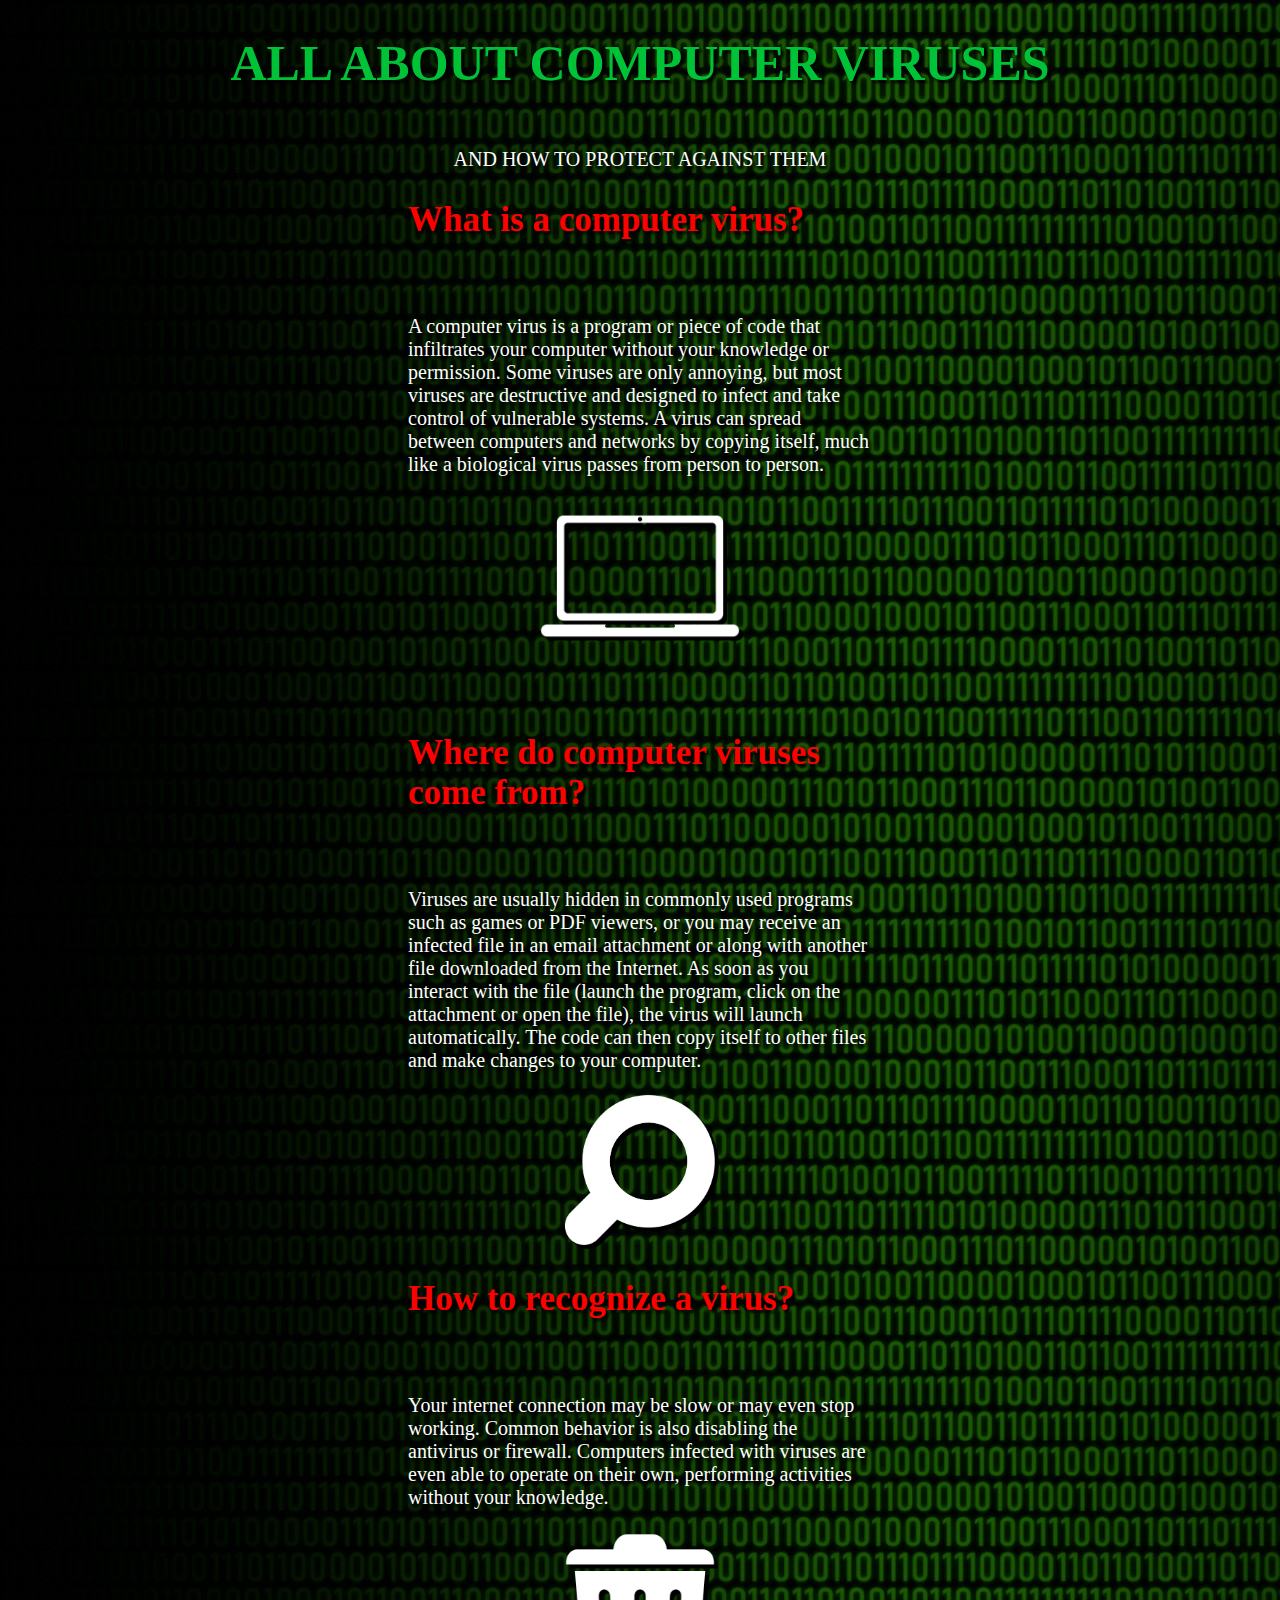
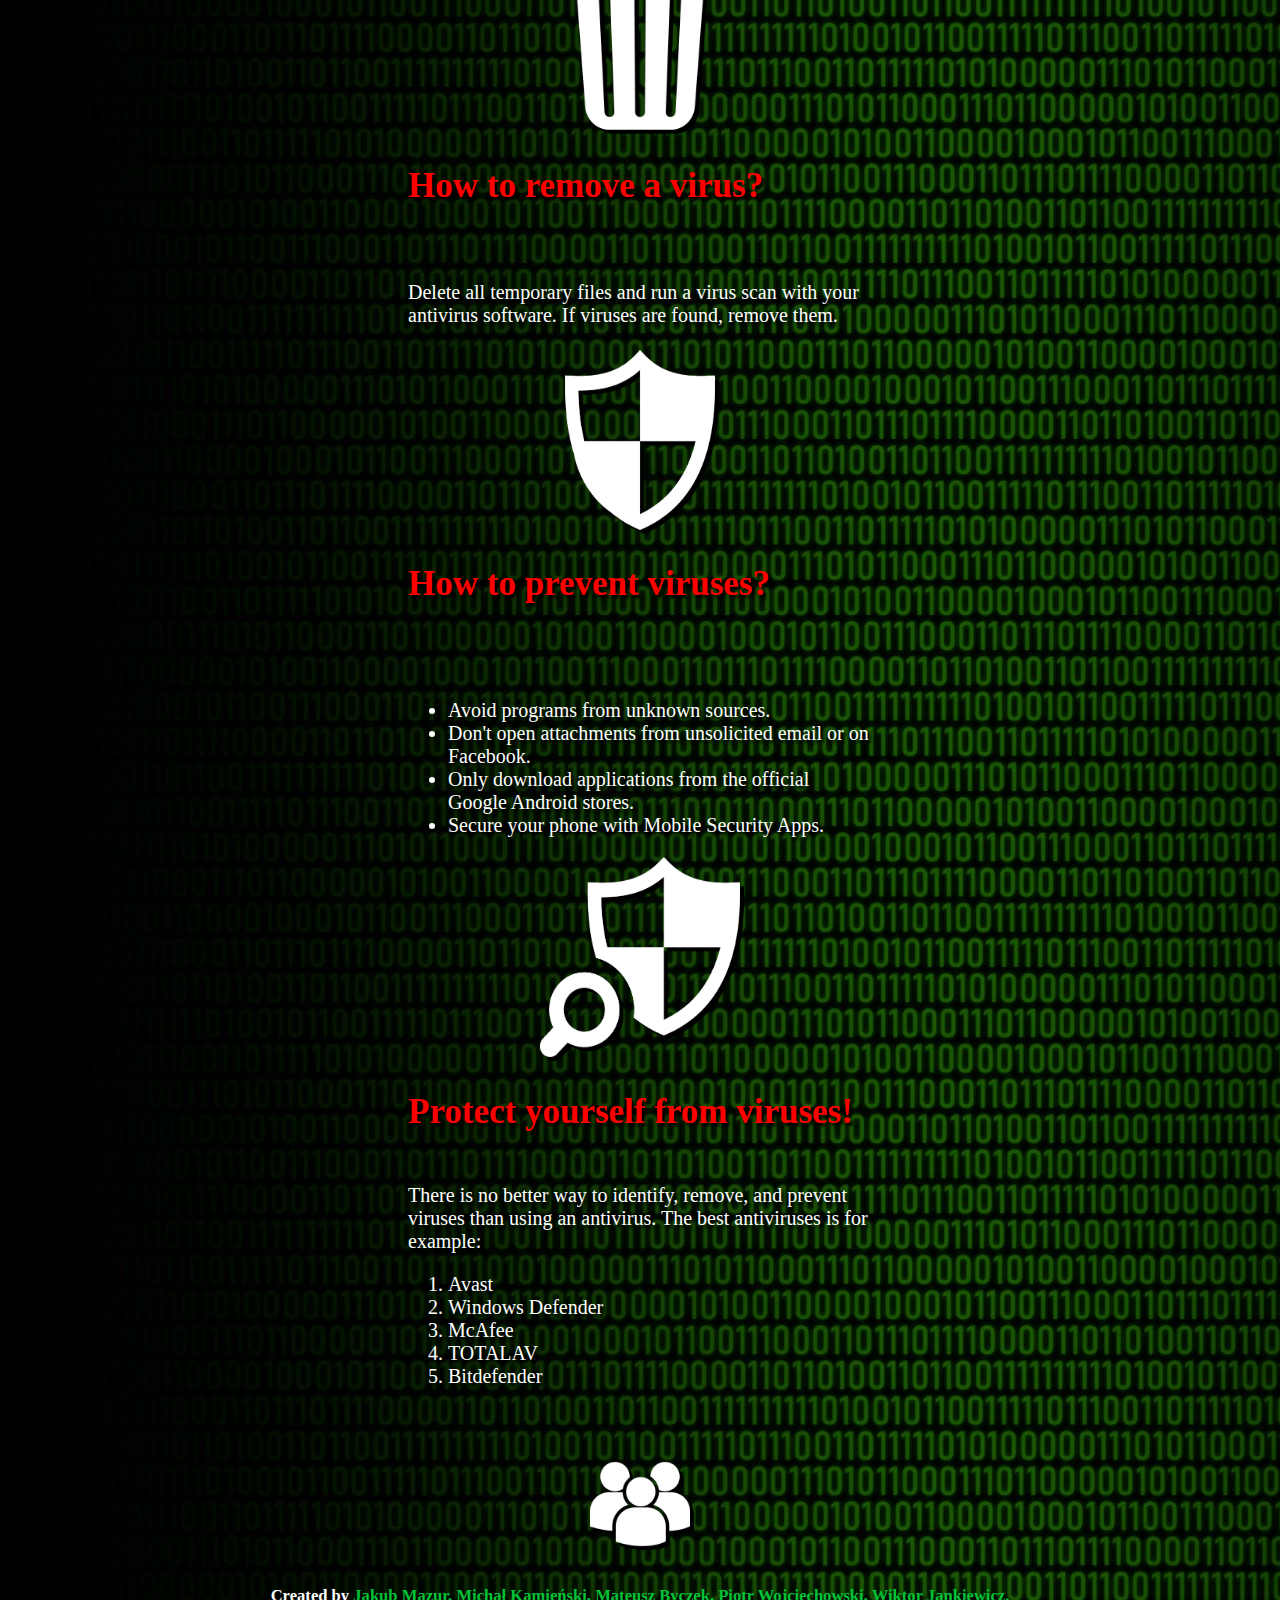
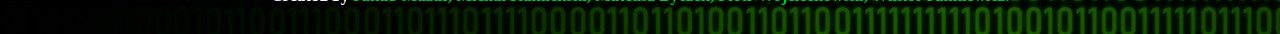
<file: A.html>
<!DOCTYPE html>
<html>
<head>
<link rel="stylesheet" href="A.css">
<title> PREZENTACJA </title>
</head>
<body>

<center><h1>ALL ABOUT COMPUTER VIRUSES </h1><br>AND HOW TO PROTECT AGAINST THEM</h1></center>
<div class="margines">
<h2>What is a computer virus?</h2><br><br>
A computer virus is a program or piece of code that infiltrates your computer without your knowledge or permission. Some viruses are only annoying, but most viruses are destructive and designed to infect and take control of vulnerable systems. A virus can spread between computers and networks by copying itself, much like a biological virus passes from person to person.<br>
</div>

<center><img src="p.png" height="200" width="200"></center><br>

<div class="margines">
<h2>Where do computer viruses come from?</h2><br><br>
Viruses are usually hidden in commonly used programs such as games or PDF viewers, or you may receive an infected file in an email attachment or along with another file downloaded from the Internet. As soon as you interact with the file (launch the program, click on the attachment or open the file), the virus will launch automatically. The code can then copy itself to other files and make changes to your computer.<br>
<br>
</div>

<center><img src="h.png" width="150" height="150"></center>

<div class="margines">
<h2>How to recognize a virus?</h2><br><br>
Your internet connection may be slow or may even stop working. Common behavior is also disabling the antivirus or firewall. Computers infected with viruses are even able to operate on their own, performing activities without your knowledge.<br>
<br>
</div>

<center><img src="c.png" width="200" height="200"></center>

<div class="margines">
<h2>How to remove a virus?</h2><br><br>
Delete all temporary files and run a virus scan with your antivirus software. If viruses are found, remove them.<br>
<br>
</div>

<center><img src="f.png" width="150" height="180"></center>

<div class="margines">
<h2>How to prevent viruses?</h2><br><br>
<ul>
<li>Avoid programs from unknown sources.</li>
<li>Don't open attachments from unsolicited email or on Facebook.</li>
<li>Only download applications from the official Google Android stores.</li>
<li>Secure your phone with Mobile Security Apps.</li>
</ul>
</div>

<center><img src="g.png" width="200" height="200"></center>

<div class="margines">
<h2>Protect yourself from viruses!</h2><br>
There is no better way to identify, remove, and prevent viruses than using an antivirus. The best antiviruses is for example:<br>
<ol type="1">
<li>Avast</li>
<li>Windows Defender</li>
<li>McAfee</li>
<li>TOTALAV</li>
<li>Bitdefender</li>
</ol><br><br>
</div>

<center><img src="d.png" width="100" height="100"></center>
<center><h5>Created by <font color="#00c237">Jakub Mazur, Michał Kamieński, Mateusz Byczek, Piotr Wojciechowski, Wiktor Jankiewicz.</font></h5></center>

</body>
</html>
</file>
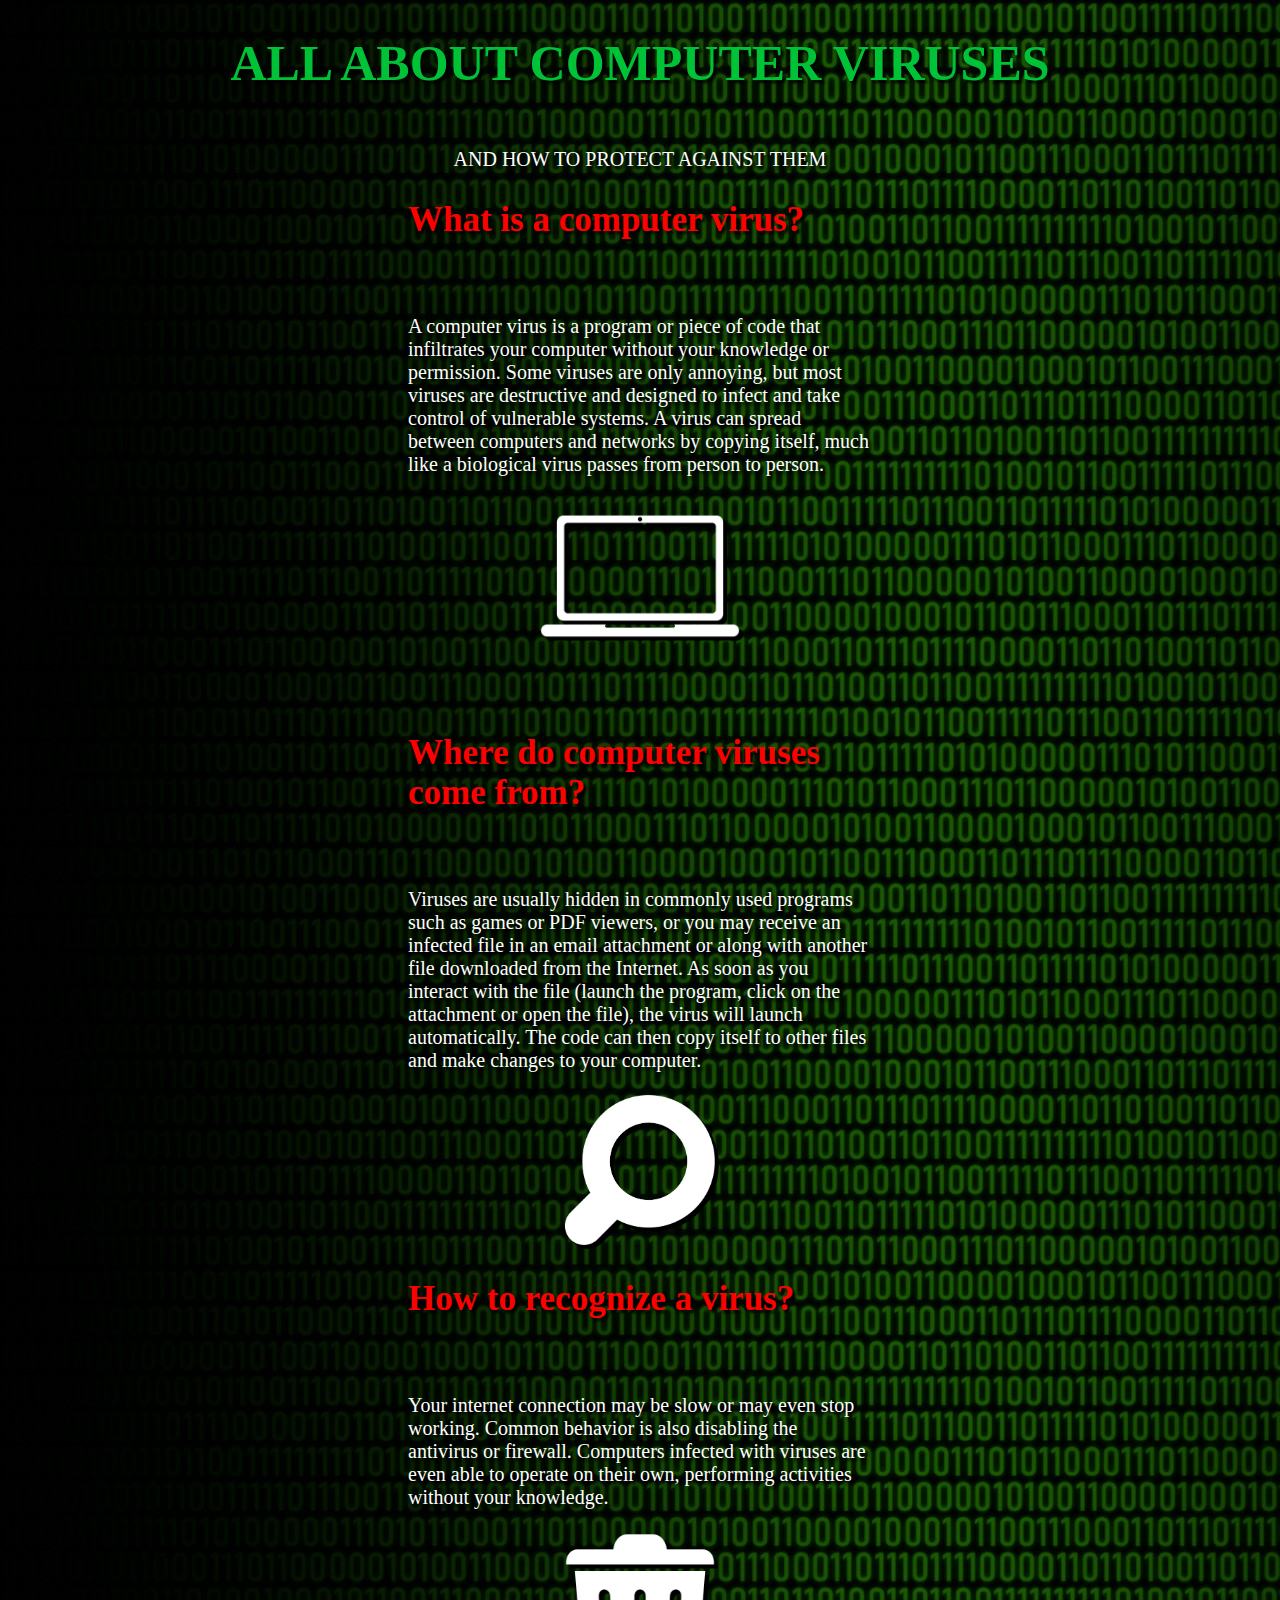
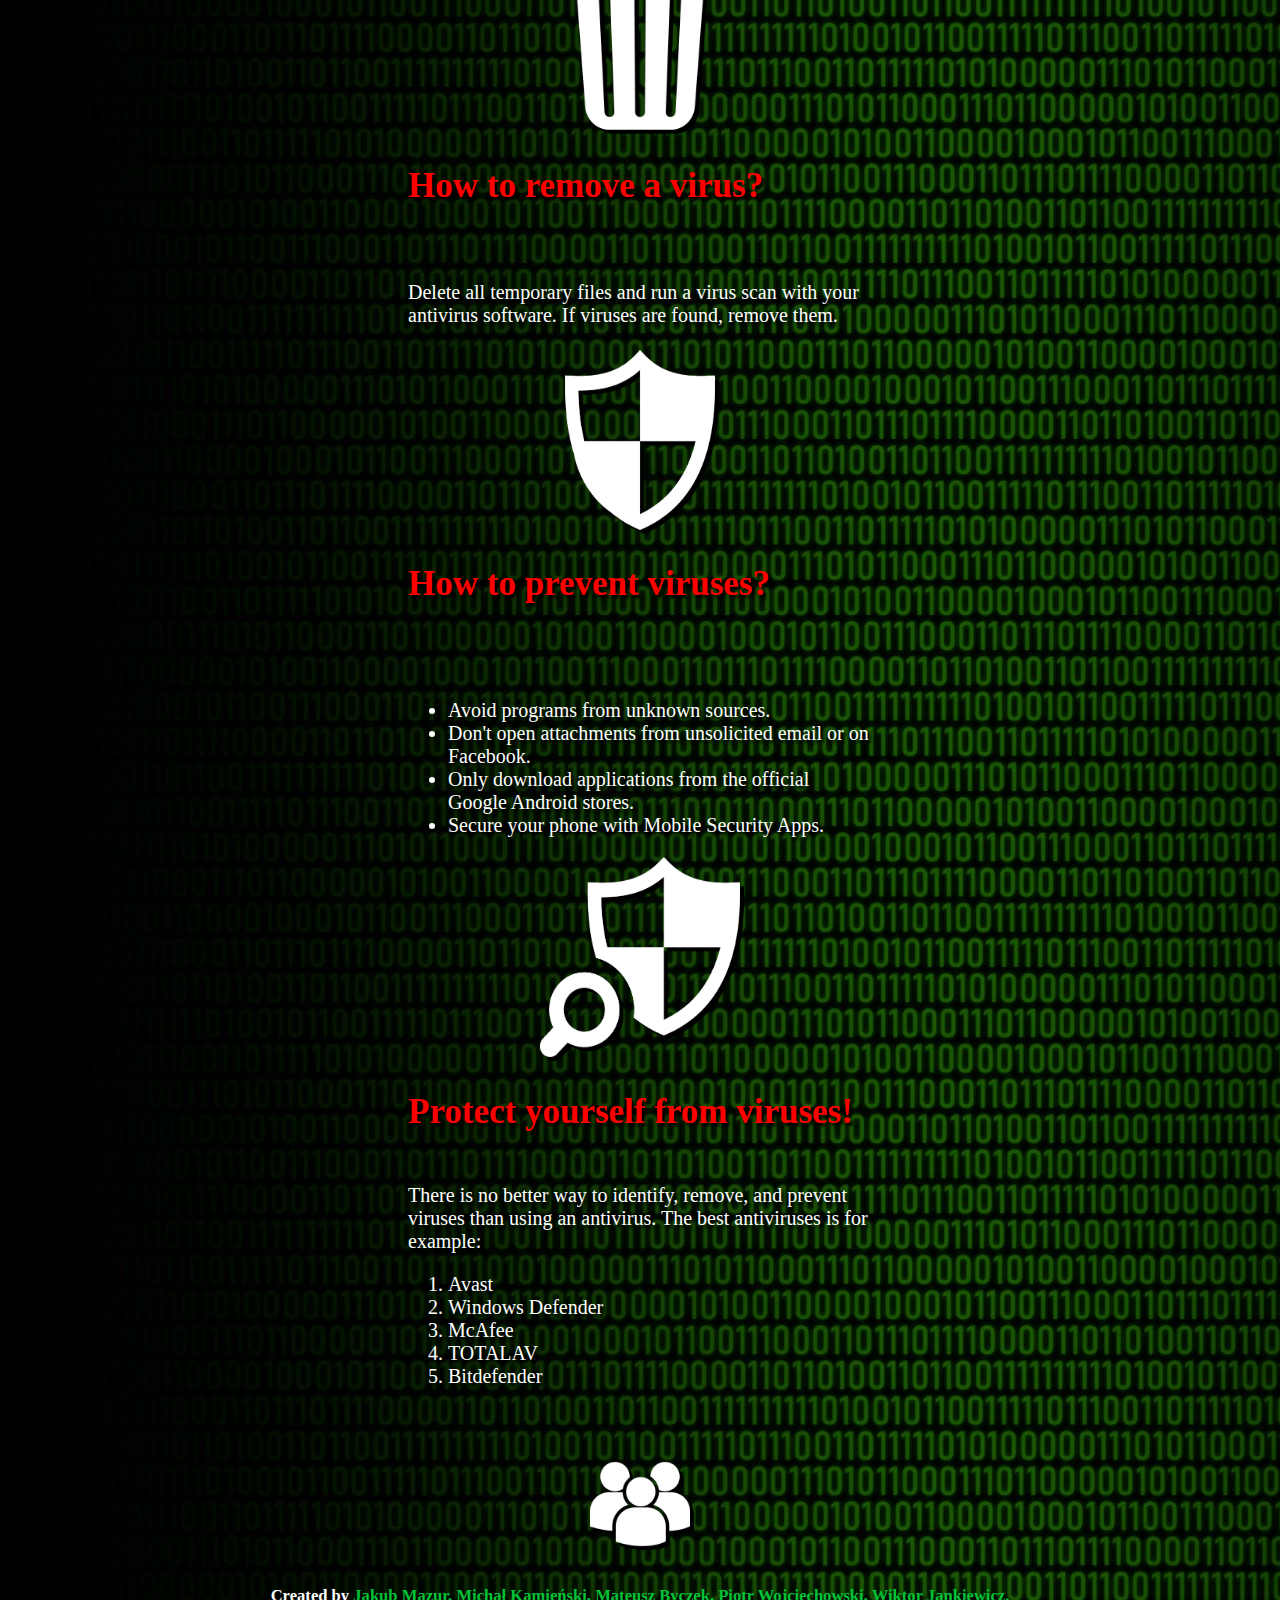
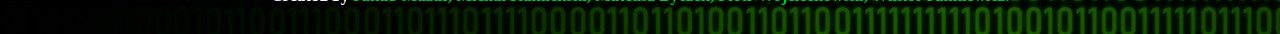
<file: a.html>
<!DOCTYPE html>
<html>
<head>
<link rel="stylesheet" href="A.css">
<title> PREZENTACJA </title>
</head>
<body>

<center><h1>ALL ABOUT COMPUTER VIRUSES </h1><br>AND HOW TO PROTECT AGAINST THEM</h1></center>
<div class="margines">
<h2>What is a computer virus?</h2><br><br>
A computer virus is a program or piece of code that infiltrates your computer without your knowledge or permission. Some viruses are only annoying, but most viruses are destructive and designed to infect and take control of vulnerable systems. A virus can spread between computers and networks by copying itself, much like a biological virus passes from person to person.<br>
</div>

<center><img src="p.png" height="200" width="200"></center><br>

<div class="margines">
<h2>Where do computer viruses come from?</h2><br><br>
Viruses are usually hidden in commonly used programs such as games or PDF viewers, or you may receive an infected file in an email attachment or along with another file downloaded from the Internet. As soon as you interact with the file (launch the program, click on the attachment or open the file), the virus will launch automatically. The code can then copy itself to other files and make changes to your computer.<br>
<br>
</div>

<center><img src="h.png" width="150" height="150"></center>

<div class="margines">
<h2>How to recognize a virus?</h2><br><br>
Your internet connection may be slow or may even stop working. Common behavior is also disabling the antivirus or firewall. Computers infected with viruses are even able to operate on their own, performing activities without your knowledge.<br>
<br>
</div>

<center><img src="c.png" width="200" height="200"></center>

<div class="margines">
<h2>How to remove a virus?</h2><br><br>
Delete all temporary files and run a virus scan with your antivirus software. If viruses are found, remove them.<br>
<br>
</div>

<center><img src="f.png" width="150" height="180"></center>

<div class="margines">
<h2>How to prevent viruses?</h2><br><br>
<ul>
<li>Avoid programs from unknown sources.</li>
<li>Don't open attachments from unsolicited email or on Facebook.</li>
<li>Only download applications from the official Google Android stores.</li>
<li>Secure your phone with Mobile Security Apps.</li>
</ul>
</div>

<center><img src="g.png" width="200" height="200"></center>

<div class="margines">
<h2>Protect yourself from viruses!</h2><br>
There is no better way to identify, remove, and prevent viruses than using an antivirus. The best antiviruses is for example:<br>
<ol type="1">
<li>Avast</li>
<li>Windows Defender</li>
<li>McAfee</li>
<li>TOTALAV</li>
<li>Bitdefender</li>
</ol><br><br>
</div>

<center><img src="d.png" width="100" height="100"></center>
<center><h5>Created by <font color="#00c237">Jakub Mazur, Michał Kamieński, Mateusz Byczek, Piotr Wojciechowski, Wiktor Jankiewicz.</font></h5></center>

</body>
</html>
</file>
<file: A.css>
body {
  background-image: url("B.jpg");
  font-family: Bahnschrift;
  font-size:20px;
  color:white;
  text-shadow: 3px 3px 3px #000000;
}
.margines {
	margin-left: 400px;
	margin-right: 400px;
}
h1 {
	color:#00c237;
	font-size:50px;
	font-weight:bold;
}
h2 {
    color:red;
    font-size:35px;  
}

img {
	-webkit-filter: drop-shadow(4px 4px 0px #000000);
	filter: drop-shadow(4px 4px 0px #000000);
}
.rainbow-text {
  background-image: linear-gradient(to left, violet, indigo, blue, green, yellow, orange, red);
  -webkit-background-clip: text;
  color: transparent;
}
</file>
